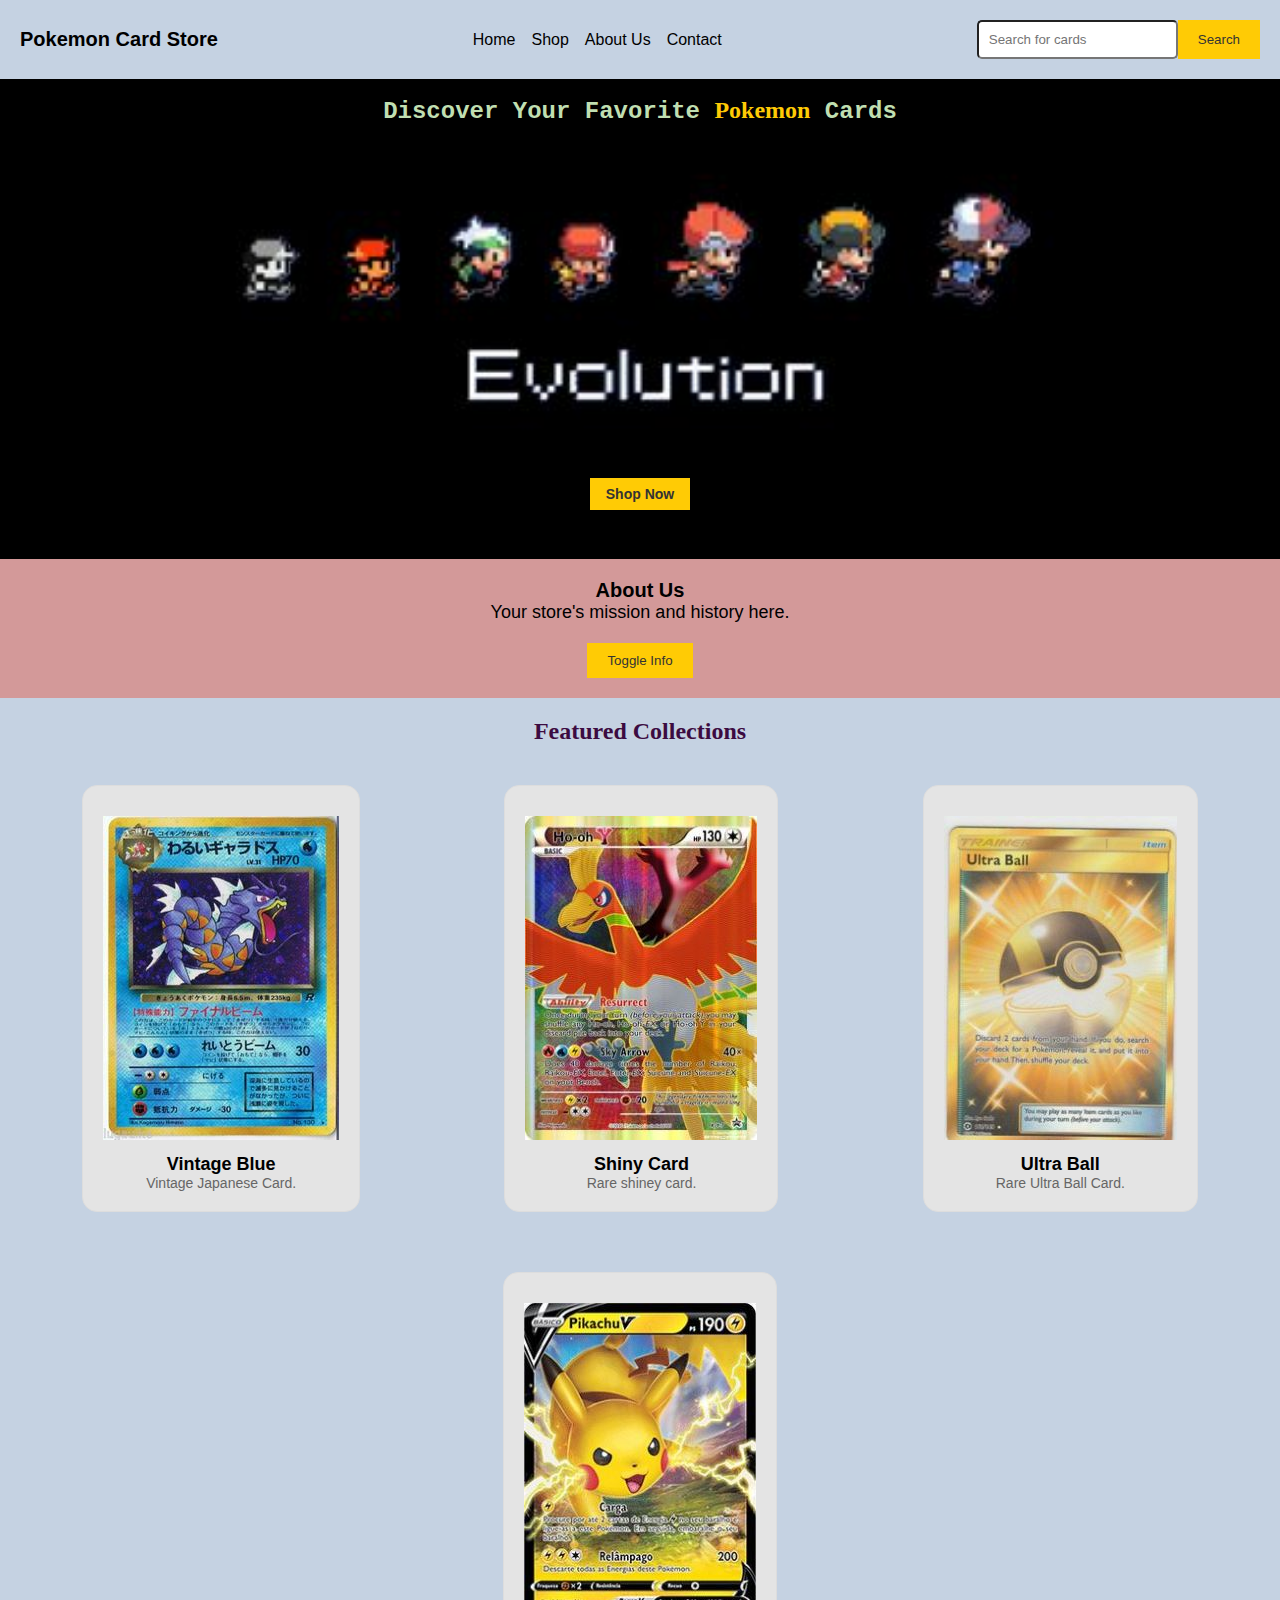
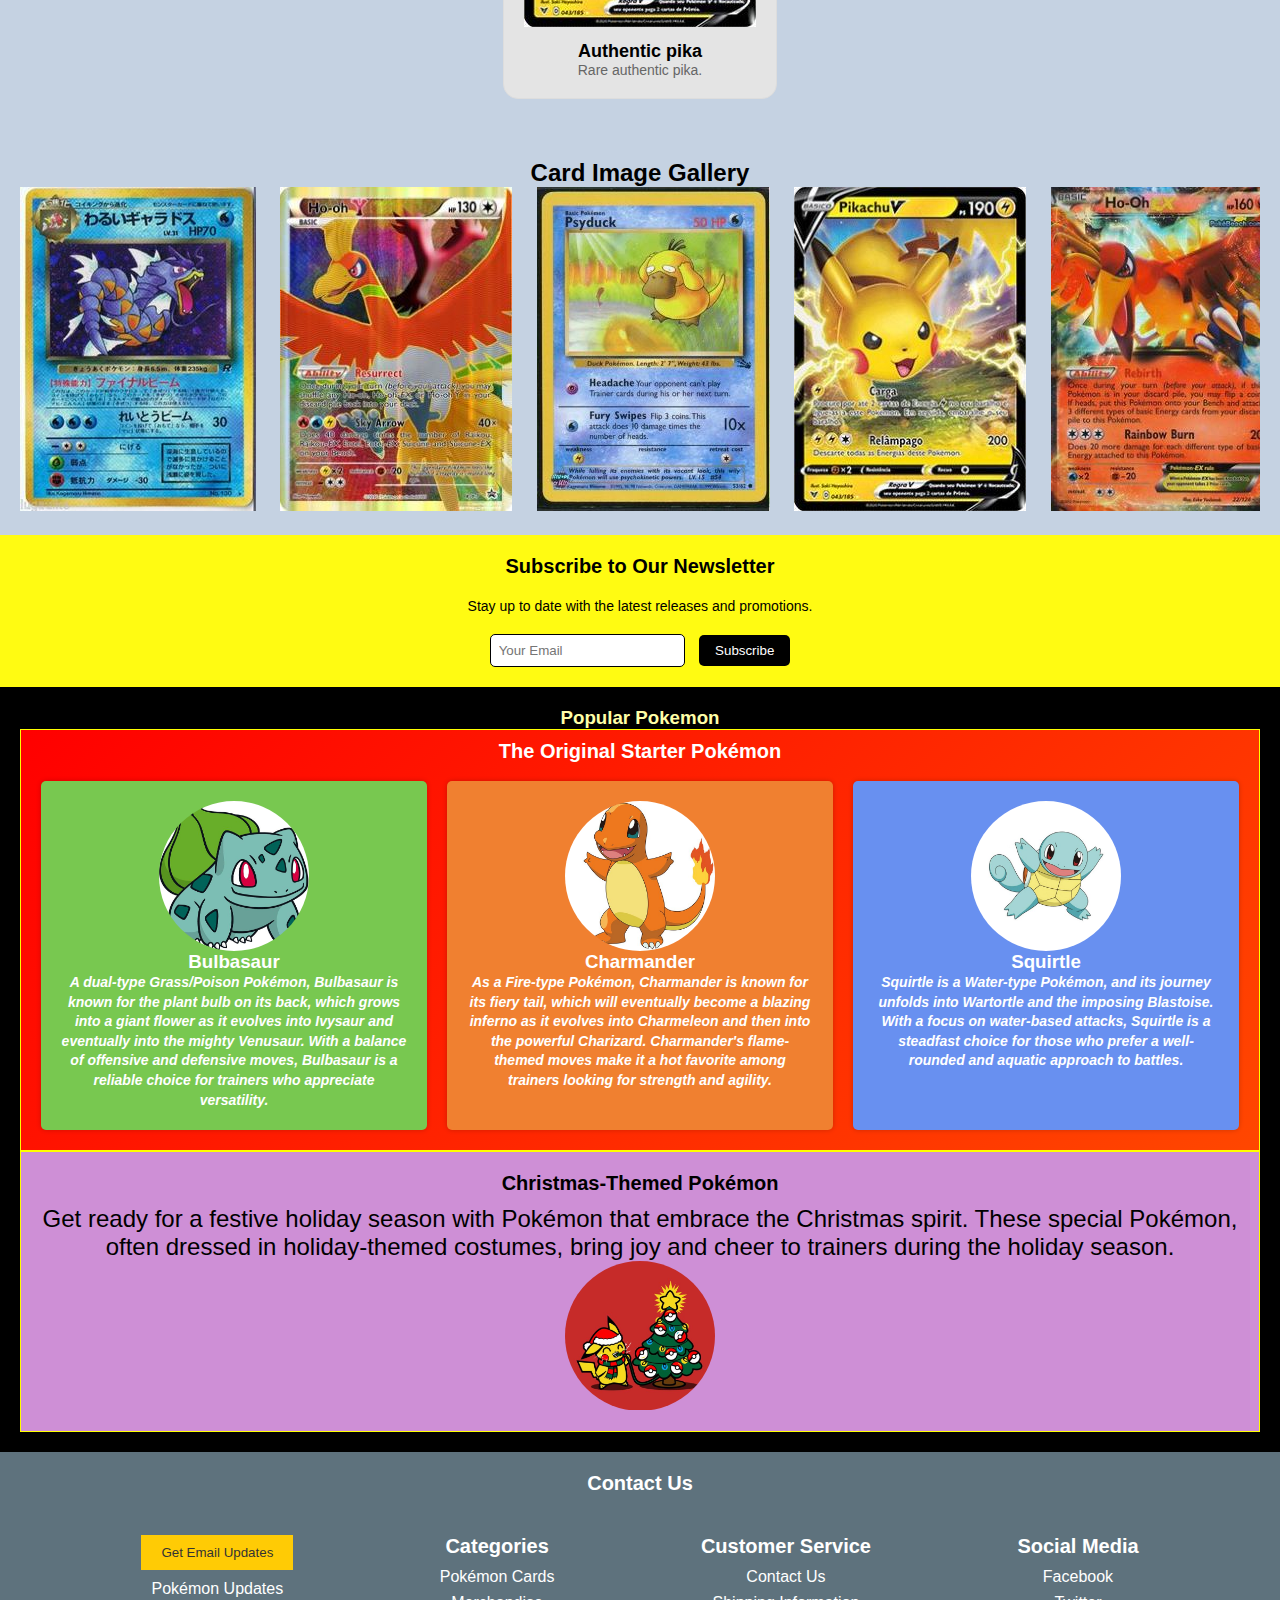
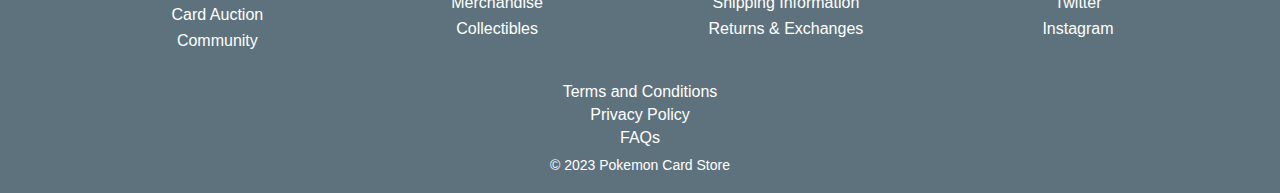
<file: Mobilefirst/index.html>
<!DOCTYPE html>
<html lang="en">

<head>
    <meta charset="UTF-8">
    <meta name="viewport" content="width=device-width, initial-scale=1">
    <meta name="description" content="The Pokemon Card Store, your ultimate destination for Pokemon cards, merchandise, and community engagement.">
    <meta name="keywords" content="Pokemon, Pokemon cards, merchandise, community, about us">
    <link rel="stylesheet" href="css/style.css">
    <title>Pokemon Card Store</title>

</head>

<body>

    <!-- Within the header section -->
    <header>

        <h1 class="logo">Pokemon Card Store</h1>

        <nav class="navbar">

            <div class="hamburger">

                <span class="bar"></span>
                <span class="bar"></span>
                <span class="bar"></span>

            </div>

            <ul class="nav-menu">

                <li class="nav-item"><a class="nav-link" href="index.html">Home</a></li>
                <li class="nav-item"><a class="nav-link" href="pokemon-card-store-shop-online.html">Shop</a></li>
                <li class="nav-item"><a class="nav-link" href="pokemon-card-store-about-us.html">About Us</a></li>
                <li class="nav-item"><a class="nav-link" href="pokemon-card-store-contact-us.html">Contact</a></li>

            </ul>



        </nav>

        <div class="search">
            <input type="text" placeholder="Search for cards">
            <button>Search</button>
        </div>
    </header>

    <Main>

        <!-- Within the "hero" section -->
        <section class="hero">\

            <h2>Discover Your Favorite <span>Pokemon</span> Cards</h2>

            <a href="page-under-construction.html" class="cta-button">Shop Now</a>

        </section>

        <!-- Within the "about-us" section -->
        <section class="about-us">

            <h2>About Us</h2>

            <p>Your store's mission and history here.</p>

            <div class="expandable-menu">
                <button id="toggle-menu">Toggle Info</button>
                <div id="info-box" class="info-box">
                    <h3>Welcome to Our Pokemon Card Store</h3>
                    <p>Discover a world of Pokemon cards at our store. We offer a wide selection of cards from various
                        generations, including rare and exclusive cards.</p>
                    <hr class="yellow-line">
                    <h3>Our Services</h3>
                    <ul>
                        <li>Card Sales</li>
                        <li>Card Trading</li>
                        <li>Expert Appraisals</li>
                    </ul>
                </div>
            </div>

        </section>

        <!-- Within the "collections" section -->
        <section class="collections">
            <h2>Featured Collections</h2>

            <div class="card-collection">

                <div class="card">

                    <img src="images/card1.jpg" alt="Card 1">
                    <h3>Vintage Blue</h3>
                    <p>Vintage Japanese Card.</p>
                </div>

                <div class="card">

                    <img src="images/card2.jpg" alt="Card 2">
                    <h3>Shiny Card</h3>
                    <p>Rare shiney card.</p>
                </div>

                <div class="card">

                    <img src="images/card4.jpg" alt="Card 2">
                    <h3>Ultra Ball</h3>
                    <p>Rare Ultra Ball Card.</p>
                </div>

                <div class="card">

                    <img src="images/card5.jpg" alt="Card 2">
                    <h3>Authentic pika</h3>
                    <p>Rare authentic pika.</p>
                </div>

                <!-- Add more card elements as needed -->
            </div>
        </section>

        <!-- Within the "image-gallery" section -->
        <section class="image-gallery">

            <h2>Card Image Gallery</h2>

            <div class="gallery-container" id="gallery-container">

                <!-- Card images go here -->

                <div class="gallery-item">
                    <img src="images/card1.jpg" alt="Gallery Image 1">
                </div>

                <div class="gallery-item">
                    <img src="images/card2.jpg" alt="Gallery Image 2">
                </div>

                <div class="gallery-item">
                    <img src="images/card7.jpg" alt="Gallery Image 1">
                </div>

                <div class="gallery-item">
                    <img src="images/card5.jpg" alt="Gallery Image 2">
                </div>

                <div class="gallery-item">
                    <img src="images/card3.jpg" alt="Gallery Image 1">
                </div>

                <div class="gallery-item">
                    <img src="images/card11.jpg" alt="Gallery Image 2">
                </div>

                <div class="gallery-item">
                    <img src="images/card10.jpg" alt="Gallery Image 1">
                </div>

                <div class="gallery-item">
                    <img src="images/card4.jpg" alt="Gallery Image 2">
                </div>

                <div class="gallery-item">
                    <img src="images/card8.jpg" alt="Gallery Image 1">
                </div>

                <div class="gallery-item">
                    <img src="images/card9.jpg" alt="Gallery Image 2">
                </div>

                <!-- Add more gallery items as needed -->
            </div>



        </section>

        <!-- Within the "newsletter" section -->
        <section class="newsletter">

            <h3>Subscribe to Our Newsletter</h3>

            <p>Stay up to date with the latest releases and promotions.</p>

            <form class="subscription-form">

                <input type="email" placeholder="Your Email" required>

                <button>Subscribe</button>

            </form>

        </section>

        <!-- Create a new section for the article and aside -->
        <section class="content">

            <h3>Popular Pokemon</h3>

            <article class="starter-pokemon-description">

                <h2>The Original Starter Pokémon</h2>

                <div class="pokemon-description">

                    <div class="pokemon-card bulbasaur">

                        <div class="image-container">
                            <img src="images/bulbasaur.jpg" alt="Bulbasaur Image" class="responsive-image">
                        </div>

                        <h3>Bulbasaur</h3>

                        <p>A dual-type Grass/Poison Pokémon, Bulbasaur is known for the plant bulb on its back, which
                            grows into a giant flower as it evolves into Ivysaur and eventually into the mighty
                            Venusaur. With a balance of offensive and defensive moves, Bulbasaur is a reliable choice
                            for trainers who appreciate versatility.</p>

                    </div>

                    <div class="pokemon-card charmander">

                        <div class="image-container">
                            <img src="images/charmander.jpg" alt="Charmander Image" class="responsive-image">
                        </div>

                        <h3>Charmander</h3>

                        <p>As a Fire-type Pokémon, Charmander is known for its fiery tail, which will eventually become
                            a blazing inferno as it evolves into Charmeleon and then into the powerful Charizard.
                            Charmander's flame-themed moves make it a hot favorite among trainers looking for strength
                            and agility.</p>

                    </div>

                    <div class="pokemon-card squirtle">

                        <div class="image-container">

                            <img src="images/squirtle.jpg" alt="Squirtle Image" class="responsive-image">
                        </div>

                        <h3>Squirtle</h3>

                        <p>Squirtle is a Water-type Pokémon, and its journey unfolds into Wartortle and the imposing
                            Blastoise. With a focus on water-based attacks, Squirtle is a steadfast choice for those who
                            prefer a well-rounded and aquatic approach to battles.</p>

                    </div>

                </div>

            </article>

            <aside>

                <h2>Christmas-Themed Pokémon</h2>

                <div class="christmas-pokemon-description">

                    <!-- Your previous content here -->

                    <p>Get ready for a festive holiday season with Pokémon that embrace the Christmas spirit. These
                        special Pokémon, often dressed in holiday-themed costumes, bring joy and cheer to trainers
                        during the holiday season.</p>

                    <!-- Add the responsive image area -->

                    <div class="image-container">
                        <img src="images/christmas-pokemon-background.jpg" alt="Christmas-Themed Pokémon"
                            class="responsive-image">
                    </div>

                </div>

            </aside>

        </section>

    </Main>


    <footer class="contact">

        <h2>Contact Us</h2>

        <div class="contact-content">



            <div class="contact-left">
                <button class="toggle-menu">Get Email Updates</button>
                <ul>
                    <li>Pokémon Updates</li>
                    <li>Card Auction</li>
                    <li>Community</li>
                </ul>
            </div>

            <div class="contact-category">
                <h3>Categories</h3>
                <ul>
                    <li>Pokémon Cards</li>
                    <li>Merchandise</li>
                    <li>Collectibles</li>
                </ul>
            </div>

            <div class="contact-customer-service">
                <h3>Customer Service</h3>
                <ul>
                    <li>Contact Us</li>
                    <li>Shipping Information</li>
                    <li>Returns & Exchanges</li>
                </ul>
            </div>

            <div class="contact-social-media">
                <h3>Social Media</h3>
                <ul>
                    <li><a href="https://www.facebook.com/">Facebook</a></li>
                    <li><a href="https://twitter.com/?lang=en">Twitter</a></li>
                    <li><a href="https://instagram.com/">Instagram</a></li>
                </ul>
            </div>


        </div>

        <ul class="footer-links">
            <li><a href="page-under-construction.html">Terms and Conditions</a></li>
            <li><a href="page-under-construction.html">Privacy Policy</a></li>
            <li><a href="page-under-construction.html">FAQs</a></li>
        </ul>

        <p>&copy; 2023 Pokemon Card Store</p>

    </footer>

    <script src="script.js"></script>

</body>


</html>
</file>
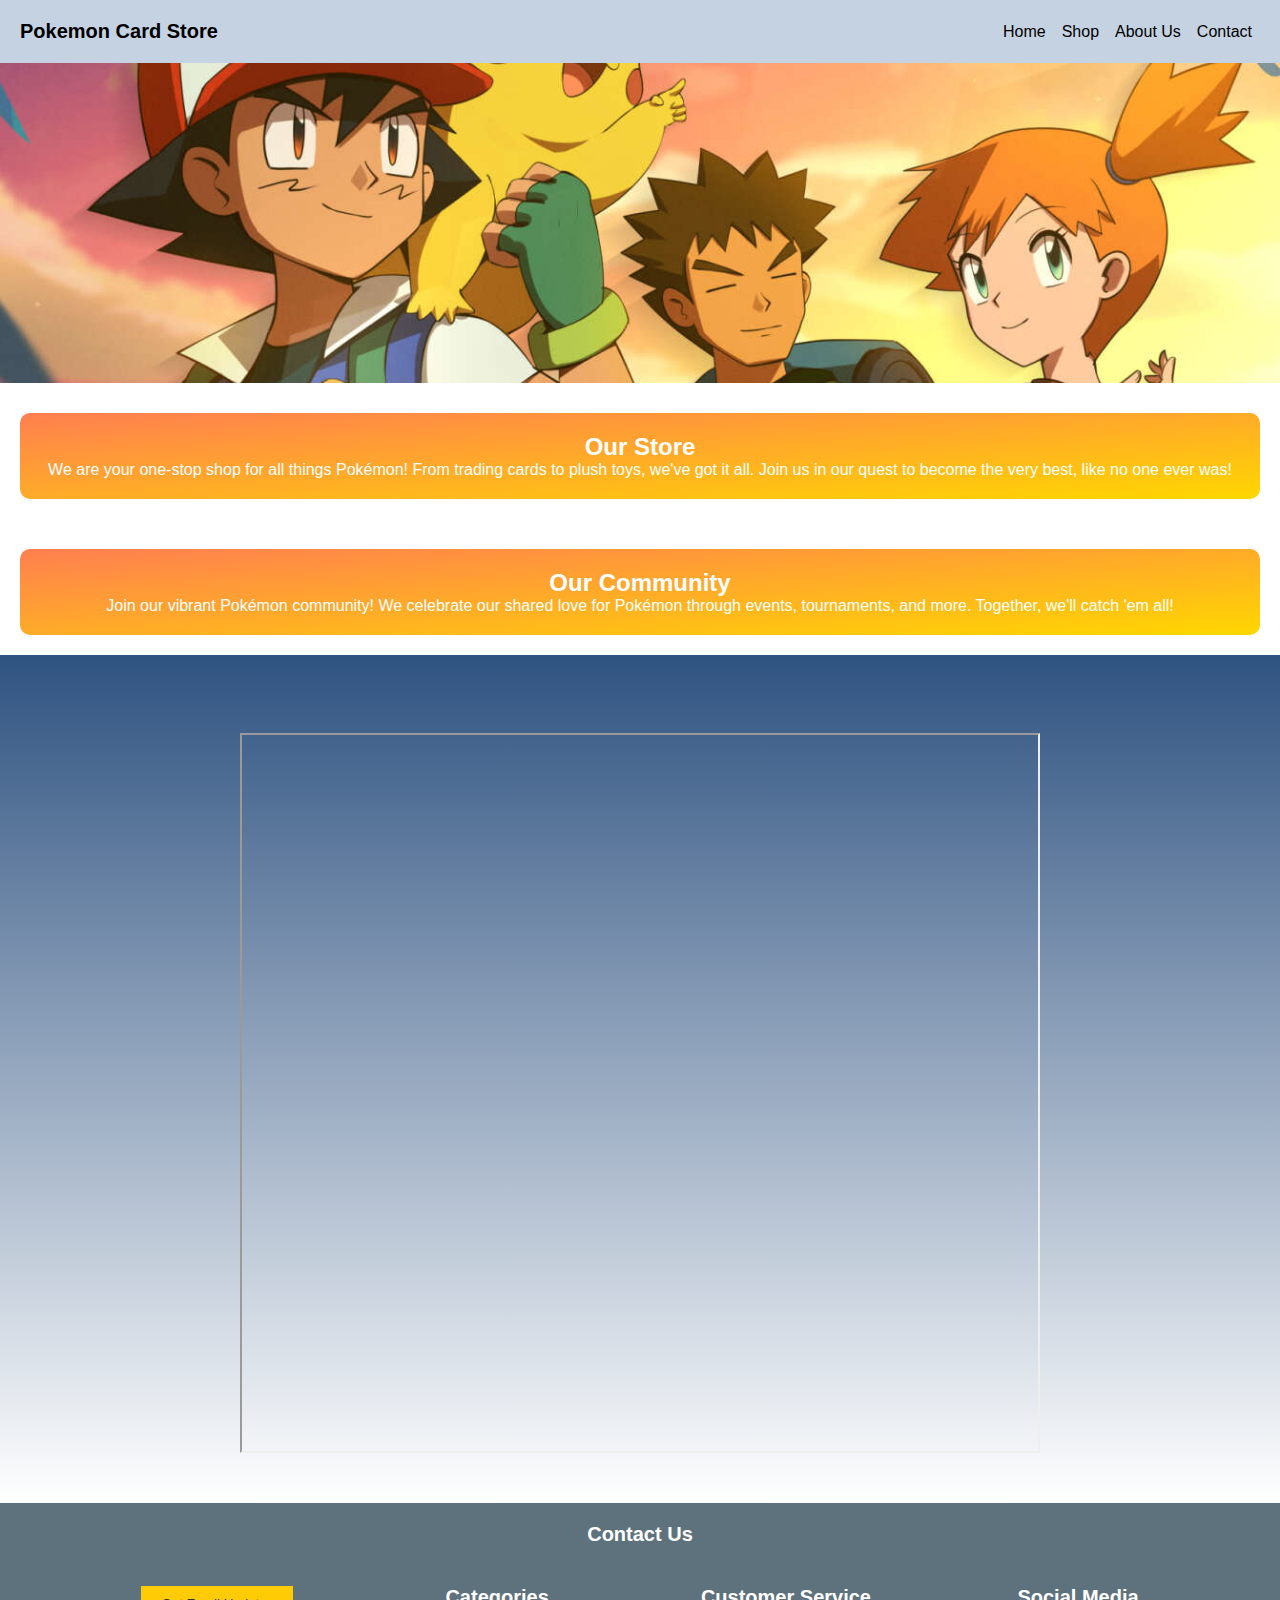
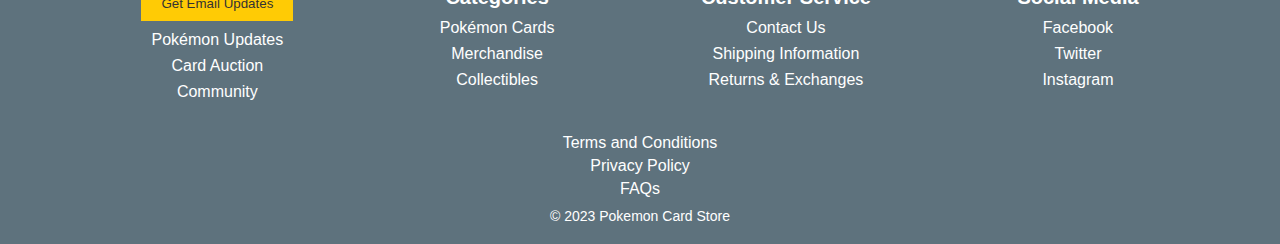
<file: Mobilefirst/pokemon-card-store-about-us.html>
<!DOCTYPE html>
<html lang="en">

<head>
    <meta charset="UTF-8">
    <meta name="viewport" content="width=device-width, initial-scale=1">
    <meta name="description" content="Learn about the Pokemon Card Store, your ultimate destination for Pokemon cards, merchandise, and community engagement.">
    <meta name="keywords" content="Pokemon, Pokemon cards, merchandise, community, about us">
    <link rel="stylesheet" href="css/style.css">
    <title>Pokemon Shop - Pokemon Card Store</title>
</head>

<body>

    <!-- Header Section -->
    <header>
        <h1 class="logo">Pokemon Card Store</h1>
        <nav class="navbar">
            <div class="hamburger">
                <span class="bar"></span>
                <span class="bar"></span>
                <span class="bar"></span>
            </div>
            <ul class="nav-menu">
                <li class="nav-item"><a class="nav-link" href="index.html">Home</a></li>
                <li class="nav-item"><a class="nav-link" href="pokemon-card-store-shop-online.html">Shop</a></li>
                <li class="nav-item"><a class="nav-link" href="pokemon-card-store-about-us.html">About Us</a></li>
                <li class="nav-item"><a class="nav-link" href="pokemon-card-store-contact-us.html">Contact</a></li>
            </ul>
        </nav>
        
    </header>

    <!-- Main Content Section -->
    <main>
        

<!-- Hero Section -->
<section class="hero-about">
    <h2>&nbsp;</h2>
</section>

<!-- Store Description Section -->
<section class="store-section">
    <div class="gradient-bg">
        <h2>Our Store</h2>
        <p>We are your one-stop shop for all things Pokémon! From trading cards to plush toys, we've got it all. Join us in our quest to become the very best, like no one ever was!</p>
    </div>
</section>

<!-- Community Section -->
<section class="community-section">
    <div class="gradient-bg community-section-content">
        <h2>Our Community</h2>
        <p>Join our vibrant Pokémon community! We celebrate our shared love for Pokémon through events, tournaments, and more. Together, we'll catch 'em all!</p>
    </div>
</section>

<section class="video-section">
    <h2>&nbsp;</h2>
    <div class="video-container">
        <!-- Embedded YouTube video -->
        <iframe width="560" height="315" src="https://www.youtube.com/embed/eIJLjYf6B7M" title="YouTube video player" allow="accelerometer; autoplay; clipboard-write; encrypted-media; gyroscope; picture-in-picture" allowfullscreen></iframe>
    </div>
</section>


        

    </main>

    <!-- Footer Section -->
    <footer class="contact">
        <h2>Contact Us</h2>
        <div class="contact-content">
            <div class="contact-left">
                <button class="toggle-menu">Get Email Updates</button>
                <ul>
                    <li>Pokémon Updates</li>
                    <li>Card Auction</li>
                    <li>Community</li>
                </ul>
            </div>
            <div class="contact-category">
                <h3>Categories</h3>
                <ul>
                    <li>Pokémon Cards</li>
                    <li>Merchandise</li>
                    <li>Collectibles</li>
                </ul>
            </div>
            <div class="contact-customer-service">
                <h3>Customer Service</h3>
                <ul>
                    <li>Contact Us</li>
                    <li>Shipping Information</li>
                    <li>Returns & Exchanges</li>
                </ul>
            </div>
            <div class="contact-social-media">
                <h3>Social Media</h3>
                <ul>
                    <li><a href="https://www.facebook.com/">Facebook</a></li>
                    <li><a href="https://twitter.com/?lang=en">Twitter</a></li>
                    <li><a href="https://instagram.com/">Instagram</a></li>
                </ul>
            </div>
        </div>
        <ul class="footer-links">
            <li><a href="page-under-construction.html">Terms and Conditions</a></li>
            <li><a href="page-under-construction.html">Privacy Policy</a></li>
            <li><a href="page-under-construction.html">FAQs</a></li>
        </ul>
        <p>&copy; 2023 Pokemon Card Store</p>
    </footer>

    <script src="script.js"></script>

</body>

</html>
</file>
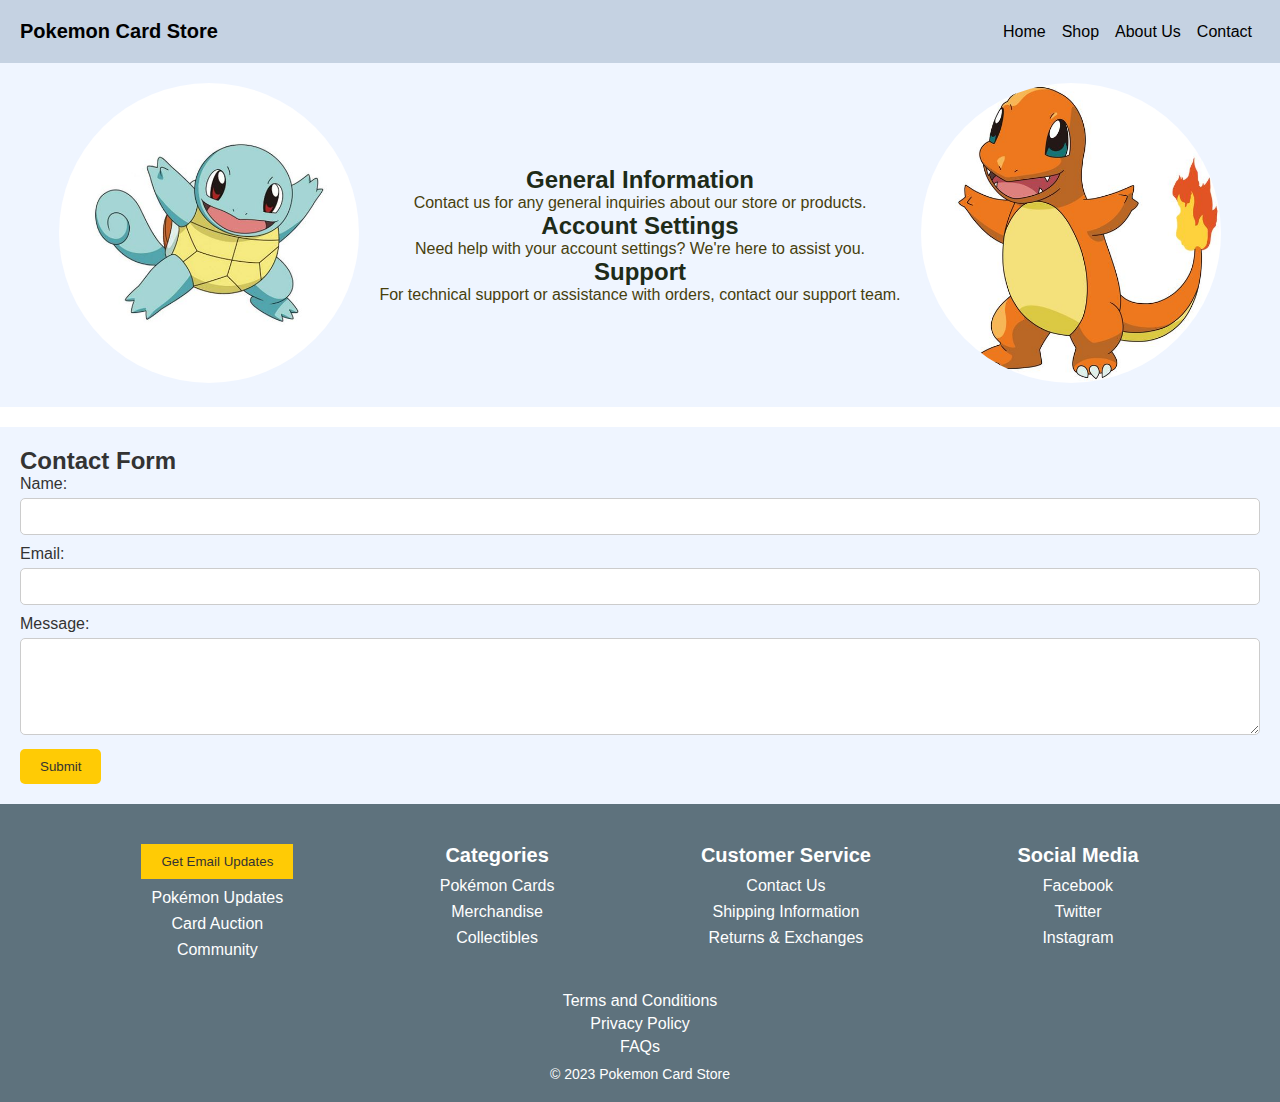
<file: Mobilefirst/pokemon-card-store-contact-us.html>
<!DOCTYPE html>
<html lang="en">

<head>
    <meta charset="UTF-8">
    <meta name="viewport" content="width=device-width, initial-scale=1">
    <meta name="description" content="The Pokemon Card Store contact us page, your ultimate destination for suppoort and account settings.">
    <meta name="keywords" content="Pokemon, Pokemon cards, merchandise, community, contact us, account settings, support">
    <link rel="stylesheet" href="css/style.css">
    <title>Pokemon Shop - Pokemon Card Store</title>
</head>

<body>

    <!-- Header Section -->
    <header>
        <h1 class="logo">Pokemon Card Store</h1>
        <nav class="navbar">
            <div class="hamburger">
                <span class="bar"></span>
                <span class="bar"></span>
                <span class="bar"></span>
            </div>
            <ul class="nav-menu">
                <li class="nav-item"><a class="nav-link" href="index.html">Home</a></li>
                <li class="nav-item"><a class="nav-link" href="pokemon-card-store-shop-online.html">Shop</a></li>
                <li class="nav-item"><a class="nav-link" href="pokemon-card-store-about-us.html">About Us</a></li>
                <li class="nav-item"><a class="nav-link" href="pokemon-card-store-contact-us.html">Contact</a></li>
            </ul>
        </nav>
    
    </header>

    <!-- Main Content Section -->
    <main>
        

    <!-- Contact Us Section -->
    <section class="contact-info">
        <div class="contact-image">
            <img src="images/squirtle.jpg" alt="Contact Image">
        </div>
        <div class="contact-details">
            <h2>General Information</h2>
            <p>Contact us for any general inquiries about our store or products.</p>
            <h2>Account Settings</h2>
            <p>Need help with your account settings? We're here to assist you.</p>
            <h2>Support</h2>
            <p>For technical support or assistance with orders, contact our support team.</p>
        </div>

        <div class="contact-image">
            <img src="images/charmander.jpg" alt="Contact Image">
        </div>
    </section>
    <section class="contact-form">
        <h2>Contact Form</h2>
        <form action="#" method="POST">
            <label for="name">Name:</label>
            <input type="text" id="name" name="name" required>
            <label for="email">Email:</label>
            <input type="email" id="email" name="email" required>
            <label for="message">Message:</label>
            <textarea id="message" name="message" rows="5" required></textarea>
            <button type="submit">Submit</button>
        </form>
    </section>

        

    </main>

    <!-- Footer Section -->
    <footer class="contact">
        
        <div class="contact-content">
            <div class="contact-left">
                <button class="toggle-menu">Get Email Updates</button>
                <ul>
                    <li>Pokémon Updates</li>
                    <li>Card Auction</li>
                    <li>Community</li>
                </ul>
            </div>
            <div class="contact-category">
                <h3>Categories</h3>
                <ul>
                    <li>Pokémon Cards</li>
                    <li>Merchandise</li>
                    <li>Collectibles</li>
                </ul>
            </div>
            <div class="contact-customer-service">
                <h3>Customer Service</h3>
                <ul>
                    <li>Contact Us</li>
                    <li>Shipping Information</li>
                    <li>Returns & Exchanges</li>
                </ul>
            </div>
            <div class="contact-social-media">
                <h3>Social Media</h3>
                <ul>
                    <li><a href="https://www.facebook.com/">Facebook</a></li>
                    <li><a href="https://twitter.com/?lang=en">Twitter</a></li>
                    <li><a href="https://instagram.com/">Instagram</a></li>
                </ul>
            </div>
        </div>
        <ul class="footer-links">
            <li><a href="page-under-construction.html">Terms and Conditions</a></li>
            <li><a href="page-under-construction.html">Privacy Policy</a></li>
            <li><a href="page-under-construction.html">FAQs</a></li>
        </ul>
        <p>&copy; 2023 Pokemon Card Store</p>
    </footer>

    <script src="script.js"></script>

</body>

</html>
</file>
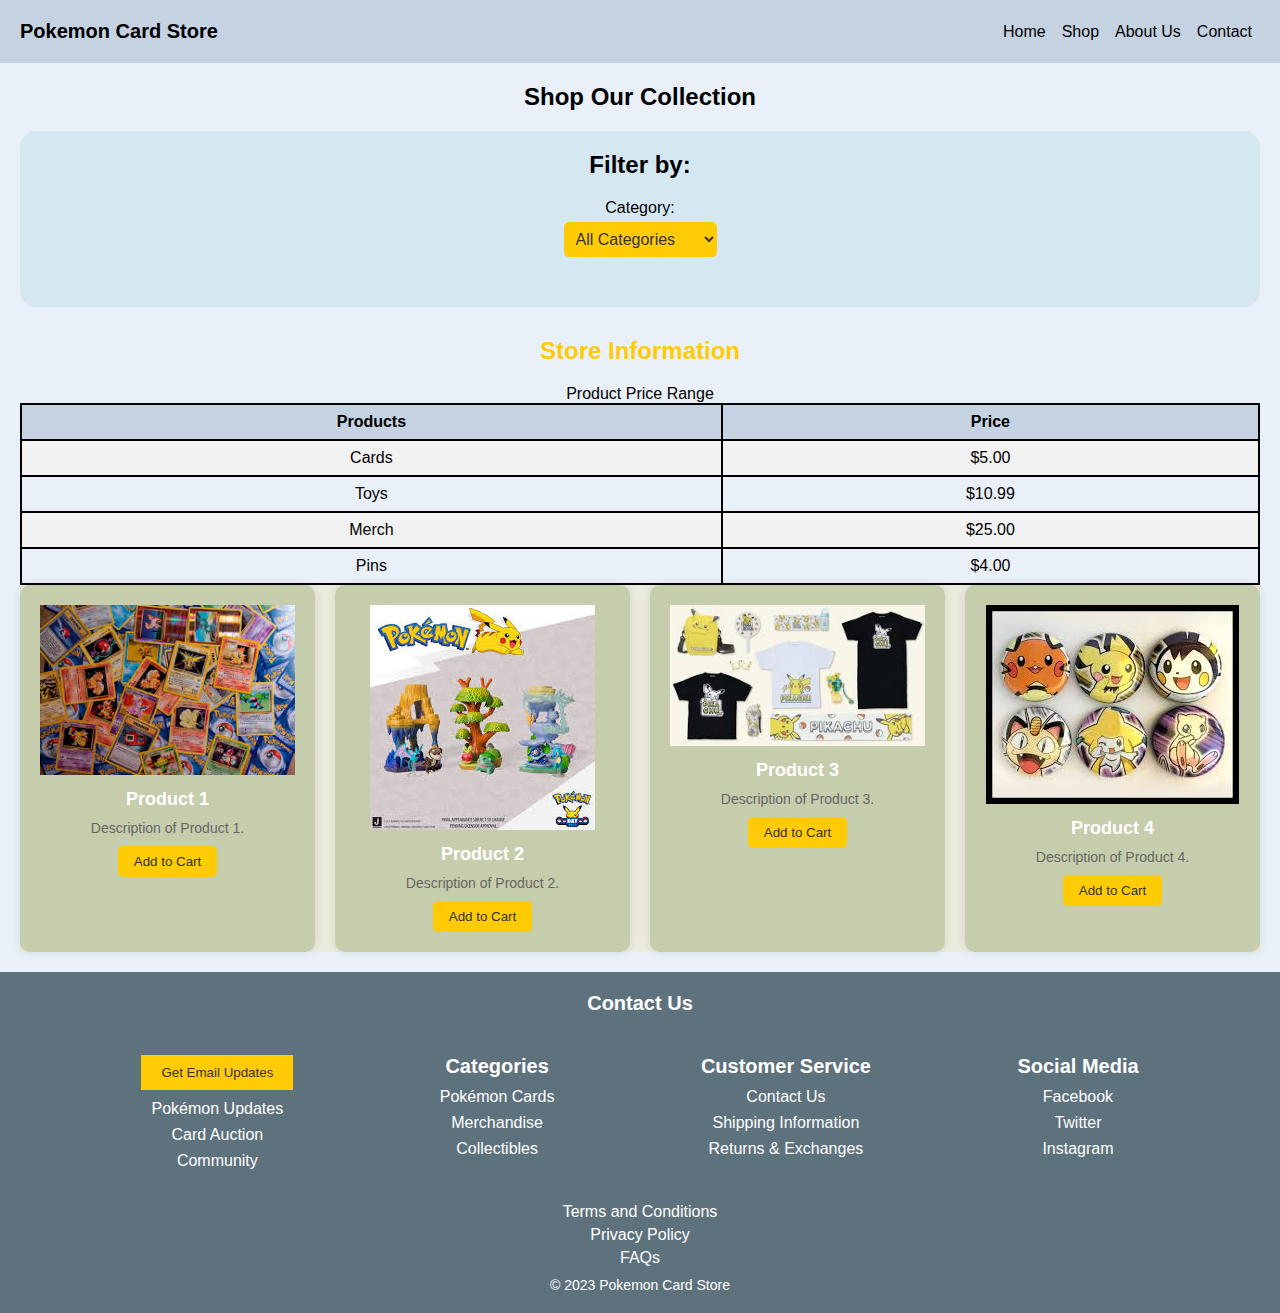
<file: Mobilefirst/pokemon-card-store-shop-online.html>
<!DOCTYPE html>
<html lang="en">

<head>
    <meta charset="UTF-8">
    <meta name="viewport" content="width=device-width, initial-scale=1">
    <meta name="description" content="Learn about the Pokemon Card Store, your ultimate destination for the online shop, Pokemon cards, merchandise, and community engagement.">
    <meta name="keywords" content="Pokemon, Pokemon cards, merchandise, community, online shop">
    <link rel="stylesheet" href="css/style.css">
    <title>Pokemon Shop - Pokemon Card Store</title>
</head>

<body>

    <!-- Header Section -->
    <header>
        <h1 class="logo">Pokemon Card Store</h1>
        <nav class="navbar">
            <div class="hamburger">
                <span class="bar"></span>
                <span class="bar"></span>
                <span class="bar"></span>
            </div>
            <ul class="nav-menu">
                <li class="nav-item"><a class="nav-link" href="index.html">Home</a></li>
                <li class="nav-item"><a class="nav-link" href="pokemon-card-store-shop-online.html">Shop</a></li>
                <li class="nav-item"><a class="nav-link" href="pokemon-card-store-about-us.html">About Us</a></li>
                <li class="nav-item"><a class="nav-link" href="pokemon-card-store-contact-us.html">Contact</a></li>
            </ul>
        </nav>
        
    </header>

    <!-- Main Content Section -->
    <main>




        
            <!-- Product Listings Section -->
            <section class="product-listings">
                <h2>Shop Our Collection</h2>

                <!-- Section for Filters -->
            
                <section class="filters">
                    <h2>Filter by:</h2>
                    <div class="filter-options">
                        <div class="filter-option">
                            <label for="category">Category:</label>
                            <select name="category" id="category" class="product-select">
                                <option value="all">All Categories</option>
                                <option value="pokemon-cards">Pokemon Cards</option>
                                <option value="plushies-toys">Plushies/Toys</option>
                                <option value="pokemon-merch">Pokemon Merch</option>
                                <option value="pokemon-pins">Pokemon Pins</option>
                            </select>
                        </div>
                        
                    </div>
                </section>


                        <!-- Within the "store" section -->
<section class="store-info">
    <h2>Store Information</h2>
    <table>
        <caption>Product Price Range</caption>
        <tr>
            <th id="title">Products</th>
            <th id="Price">Price</th>
        </tr>
        <tr>
            <td headers="title">Cards</td>
            <td headers="Price">$5.00</td>
        </tr>
        <tr>
            <td headers="title">Toys</td>
            <td headers="Price">$10.99</td>
        </tr>
        <tr>
            <td headers="title">Merch</td>
            <td headers="Price">$25.00</td>
        </tr>
        <tr>
            <td headers="title">Pins</td>
            <td headers="Price">$4.00</td>
        </tr>
    </table>
</section>

                <div class="products-container">
                    <!-- Product cards will go here -->
                    <div class="product-card" data-category="pokemon-cards">
                        <img src="images/card-store-images.jpg" alt="Product 1">
                        <h3>Product 1</h3>
                        <p>Description of Product 1.</p>
                        <button>Add to Cart</button>
                    </div>
                    <div class="product-card" data-category="plushies-toys">
                        <img src="images/toy-store-images.jpg" alt="Product 2">
                        <h3>Product 2</h3>
                        <p>Description of Product 2.</p>
                        <button>Add to Cart</button>
                    </div>
                    <div class="product-card" data-category="pokemon-merch">
                        <img src="images/merch-store-images.jpg" alt="Product 3">
                        <h3>Product 3</h3>
                        <p>Description of Product 3.</p>
                        <button>Add to Cart</button>
                    </div>
                    <div class="product-card" data-category="pokemon-pins">
                        <img src="images/pns-store-images.jpg" alt="Product 4">
                        <h3>Product 4</h3>
                        <p>Description of Product 4.</p>
                        <button>Add to Cart</button>
                    </div>
                    <!-- Add more product cards as needed -->
                </div>
            </section>

        

    </main>

    <!-- Footer Section -->
    <footer class="contact">
        <h2>Contact Us</h2>
        <div class="contact-content">
            <div class="contact-left">
                <button class="toggle-menu">Get Email Updates</button>
                <ul>
                    <li>Pokémon Updates</li>
                    <li>Card Auction</li>
                    <li>Community</li>
                </ul>
            </div>
            <div class="contact-category">
                <h3>Categories</h3>
                <ul>
                    <li>Pokémon Cards</li>
                    <li>Merchandise</li>
                    <li>Collectibles</li>
                </ul>
            </div>
            <div class="contact-customer-service">
                <h3>Customer Service</h3>
                <ul>
                    <li>Contact Us</li>
                    <li>Shipping Information</li>
                    <li>Returns & Exchanges</li>
                </ul>
            </div>
            <div class="contact-social-media">
                <h3>Social Media</h3>
                <ul>
                    <li><a href="https://www.facebook.com/">Facebook</a></li>
                    <li><a href="https://twitter.com/?lang=en">Twitter</a></li>
                    <li><a href="https://instagram.com/">Instagram</a></li>
                </ul>
            </div>
        </div>
        <ul class="footer-links">
            <li><a href="page-under-construction.html">Terms and Conditions</a></li>
            <li><a href="page-under-construction.html">Privacy Policy</a></li>
            <li><a href="page-under-construction.html">FAQs</a></li>
        </ul>
        <p>&copy; 2023 Pokemon Card Store</p>
    </footer>

    <script src="script.js"></script>

</body>

</html>
</file>
<file: Mobilefirst/css/style.css>
/* Reset some default styles */

* {
    margin: 0;
    padding: 0;
    box-sizing: border-box;
}

body {
    font-family: Arial, sans-serif;
}

/* Header styles */

header {
    padding: 20px;
    background-color: #c5d2e2;
    color: rgb(0, 0, 0);
    text-align: center;
}

.logo {
    font-size: 20px;
}

.hamburger {
    display: block;
    cursor: pointer;
    margin-bottom: 11px;
}

.bar {
    display: block;
    width: 25px;
    height: 3px;
    margin: 5px auto;
    -webkit-transition: all 0.3s ease-in-out;
    transition: all 0.3s ease-in-out;
    background-color: rgb(0, 0, 0);
}

.hamburger.active .bar:nth-child(2) {
    opacity: 0;
}

.hamburger.active .bar:nth-child(1) {
    transform: translate(8px) rotate(45deg);
}

.hamburger.active .bar:nth-child(3) {
    transform: translate(-8px) rotate(-45deg);
}

.navbar {

    /* display: flex;
    justify-content: space-between;
    align-items: center; */
    padding: 0 24px;
}

.nav-branding {
    font-size: 2rem;
}

.nav-link {
    transition: 0.7s;
}

.nav-link:hover {
    color: dodgerblue;
}

.nav-menu {
    position: relative;
    left: -100%;
    top: 0;
    gap: 0;
    flex-direction: column;
    background-color: #ffefe6;
    text-align: center;
    transition: 0.3s;
    border-radius: 100%;
}

.nav-item {
    margin: 8px 0;
}

.nav-menu.active {
    left: 0;
}

.search {
    margin-top: 1em;
}

.search input {
    padding: 7px;

}

.search button {

    background-color: #FFCB05;
    color: #333;
    border: 1px solid black;
    padding: 8px 20px;
    cursor: pointer;

}

/* Hero section styles */

.hero {
    background-image: url('../images/hero-image.jpg');
    background-position: center;
    background-size: cover;
    overflow: hidden;
    height: 20em;
    text-align: center;
}

.hero-about {
    background-image: url('../images/About-Hero.jpeg');
    background-position: center;
    background-size: cover;
    overflow: hidden;
    height: 20em;
    text-align: center;
}

.hero-construction {
    background-image: url('../images/page-under-construction-icon.jpg');
    background-position: center;
    background-size: cover;
    overflow: hidden;
    height: 40em;
    text-align: center;
}

.hero h2 {
    font-size: 24px;
    margin-bottom: 8em;
    font-family: 'Courier New', Courier, monospace;
    color: #c0dfb1;
}

.hero span {
    font-family: Cambria, Cochin, Georgia, Times, 'Times New Roman', serif;
    color: #FFCB05;
}

.cta-button {
    font-size: 14px;
    background-color: #FFCB05;
    color: #333;
    text-decoration: none;
    padding: 10px 20px;
    font-weight: bold;

}

/* Style for the "about-us" section */

.about-us {
    padding: 20px;
    background-color: rgb(211 153 153);
    text-align: center;
}

.about-us h2 {
    font-size: 24px;
}

.about-us p {
    font-size: 16px;
}

/* Style for the expandable menu */

.expandable-menu {
    margin-top: 20px;
}

#toggle-menu {
    background-color: #FFCB05;
    color: #333;
    border: none;
    padding: 10px 20px;
    cursor: pointer;
}

.info-box {
    display: none;
    background-color: #a9d0ff;
    padding: 20px;
    margin-top: 20px;
    border: 1px solid #333;
    text-align: center;
    border-radius: 5px;
}

/* Style for the info-box content */

.info-box h3 {
    font-size: 20px;
    margin-bottom: 10px;
    color: #dd590b;
    /* Yellow color for headings */
}

.info-box p {
    font-size: 16px;
    color: #333;
}

.yellow-line {
    border-top: 2px solid #FFCB05;
    /* Yellow line */
    margin: 20px 0;
}

.info-box ul {
    list-style: none;
    padding: 0;
    color: #333;
}

.info-box ul li::before {
    content: "\2022";
    /* Use a bullet character for list items */
    color: #FFCB05;
    /* Yellow bullet */
    font-size: 16px;
    display: inline-block;
    width: 1em;
    margin-left: -1em;
}

/* Style for the "collections" section */

.collections {
    padding: 20px;
    background-color: #c5d2e2;
    text-align: center;
}

.collections h2 {
    font-family: Cambria, Cochin, Georgia, Times, 'Times New Roman', serif;
    color: rgb(60, 11, 65);
}

/* Style for the card container */


/* Style for individual cards */

.card {

    background-color: rgb(228, 228, 228);
    border: 1px solid #ddd;
    padding: 20px;
    text-align: center;
    margin: 20px 13%;
    border-radius: 15px;

}

.card img {
    margin-top: 10px;
    max-width: 100%;
    height: auto;
}

.card h3 {
    font-size: 18px;
    margin-top: 10px;
}

.card p {
    font-size: 14px;
    color: #666;
}

/* Style for the image gallery section */

.image-gallery {
    padding: 20px;
    background-color: #c5d2e2;
    text-align: center;
}

.image-gallery h2 {
    font-size: 24px;
}

/* Style for the gallery container */

.gallery-container {
    overflow: hidden;
    white-space: nowrap;
    overflow-x: auto;
    overscroll-behavior-inline: contain;
    scroll-snap-align: start;
}

.gallery-item {
    display: inline-block;
    margin-right: 20px;
}

/* Style for the "newsletter" section */

.newsletter {
    background-color: #fffb12;
    color: black;
    padding: 20px;
    text-align: center;
}

.newsletter h3 {
    font-size: 24px;
}

.newsletter p {
    font-size: 16px;
}

/* Style for the subscription form */

.subscription-form {
    margin-top: 20px;
}

.subscription-form input {
    padding: 10px;
    border: 1px solid #000;
}

.subscription-form button {
    background-color: #000;
    color: #fff;
    border: none;
    padding: 10px 20px;
    cursor: pointer;
}

/* Style for the "content" section */

.content {
    background-color: #000;
    text-align: center;
    color: #ffffa7;
    padding: 20px;
}

/* Style for the article */

article {
    width: 100%;
    padding: 20px;
    border: 1px solid yellow;
}

article h2 {
    font-weight: 800;
}

article h3 {
    font-weight: 800;
}

article p {
    font-size: 16px;
    font-weight: 700;
    font-style: italic;
}

/* Style for the article */

aside {
    text-align: center;
    background-color: rgb(206, 143, 214);
    color: rgb(0, 0, 0);
    padding: 20px;
    border: 1px solid yellow;
}

aside h2 {
    font-size: 20px;
    margin-bottom: 10px;
}

aside p {
    font-size: 20px;

}

nav ul li {
    list-style: none;
}

nav ul li a {
    color: #000000;
    text-decoration: none;
    font-weight: 400;
}

/* Styles for the text and cards */

.pokemon-description {
    overflow: hidden;
    width: 100%;
}

.pokemon-card {

    width: 100%;
    background: rgba(255, 255, 255, 0.2);
    padding: 20px;
    margin: 10px;
    border-radius: 5px;
    box-shadow: 0 0 5px rgba(0, 0, 0, 0.2);
    text-align: center;
}

.bulbasaur {
    background-color: #78C850;
    /* Green */
}

.charmander {
    background-color: #F08030;
    /* Orange */
}

.squirtle {
    background-color: #6890F0;
    /* Blue */
}

/* Add styles for the image and its container within the .christmas-pokemon-description */

.image-container {
    margin: 20px 0;
}

.responsive-image {
    max-width: 100%;
}

/* Style for the circular image containers */

.image-container {
    width: 150px;
    height: 150px;
    border-radius: 50%;
    overflow: hidden;
    margin: 0 auto;
}

.image-container h3 {
    font-weight: 900;
}

/* Rainbow background styles */

.starter-pokemon-description {
    background: linear-gradient(135deg, red, orange, yellow, green, blue, indigo, violet);
    background-size: 1400% 1400%;
    animation: rainbow 10s linear infinite;
    padding: 20px;
    text-align: center;
    color: #fff;
}


@keyframes rainbow {

    0%,
    100% {
        background-position: 0% 100%;
    }

    100% {
        background-position: 100% 0%;
    }
}

/* Footer styles */

footer {
    background-color: #333;
    color: white;
    text-align: center;
    padding: 20px;
}

/* Style for the contact section */

.contact {
    background-color: #5e727d;
    padding: 20px;
    text-align: center;
    color: #fff
}

.contact h2 {
    font-size: 24px;
    margin-bottom: 20px;
}

.contact-left h3 {
    font-size: 20px;
}

.toggle-menu {
    background-color: #FFCB05;
    color: #333;
    border: none;
    padding: 10px 20px;
    cursor: pointer;
    margin-bottom: 10px;
}


.contact-left,
.contact-category,
.contact-customer-service,
.contact-social-media {
    margin: 30PX 0px;
    padding-left: 5px;
    padding-right: 5px;
    font-size: 16px;
}

.contact-category h3,
.contact-customer-service h3,
.contact-social-media h3 {
    font-size: 20px;
    margin-bottom: 10px;
}

.contact-content ul {
    list-style: none;
    padding: 0;
}

.contact-content ul li {
    margin-bottom: 8px;
}

.contact-content .contact-social-media ul li a {
    text-decoration: none;
    color: #ffffff;
}

.contact-content .contact-social-media ul li a:hover {
    color: #0077B5;
    /* Adjust the color to match your social media links' color */
}

.footer-links {
    list-style: none;

    margin-bottom: 10px;
}

.footer-links li {
    margin: 0 10px;
}

.footer-links a {
    text-decoration: none;
    color: white;
}




/* Shop Page Styles */

/* Product Listings Section */
.product-listings {
    padding: 20px;
    background-color: #85aad82c;
    text-align: center;
    
}

.product-listings h2 {
    font-size: 24px;
    margin-bottom: 20px;
}

.products-container {
    display: grid;
    grid-template-columns: repeat(auto-fit, minmax(250px, 1fr));
    gap: 20px;
    justify-content: center;
    color: #ffffff;
    background-color: #f8c72721;
}

.product-card {
    background-color: #6d863349;
    padding: 20px;
    border-radius: 10px;
    text-align: center;
    box-shadow: 0 0 10px rgba(0, 0, 0, 0.1);
}

.product-card img {
    max-width: 100%;
    height: auto;
    margin-bottom: 10px;
}

.product-card h3 {
    font-size: 18px;
    margin-bottom: 10px;
}

.product-card p {
    font-size: 14px;
    color: #666;
    margin-bottom: 10px;
}

.product-card button, select {
    background-color: #FFCB05;
    color: #333;
    border: none;
    padding: 8px 16px;
    cursor: pointer;
    border-radius: 5px;
    transition: background-color 0.3s ease;
}

.product-card button:hover {
    background-color: #f782f7c5;
}

/* Filter Section */
.filters {
    padding: 20px;
    background-color: #a9d6e450;
    text-align: center;
    border-radius: 1em;
}

.filters h2 {
    font-size: 24px;
    margin-bottom: 20px;
}

.filter-options {
    display: flex;
    flex-direction: column;
    align-items: center;
}

.filter-option {
    margin-bottom: 20px;
}

.filter-option label {
    font-size: 16px;
    margin-bottom: 5px;
}

.filter-option select,
.filter-option input[type="range"] {
    width: 200px;
    padding: 8px;
    border-radius: 5px;
}

.filter-option select {
    font-size: 16px;
}

/* Newsletter Section */
.newsletter {
    padding: 20px;
    background-color: #fffb12;
    color: black;
    text-align: center;
}

.newsletter h3 {
    font-size: 24px;
    margin-bottom: 20px;
}

.newsletter p {
    font-size: 16px;
    margin-bottom: 20px;
}

.subscription-form input {
    padding: 10px;
    border: 1px solid #000;
    border-radius: 5px;
    margin-right: 10px;
}

.subscription-form button {
    background-color: #000;
    color: #fff;
    border: none;
    padding: 10px 20px;
    cursor: pointer;
    border-radius: 5px;
    transition: background-color 0.3s ease;
}

.subscription-form button:hover {
    background-color: #333;
}


/* CSS for Sidebar */

/* CSS for Filters */
.filters {
    margin-bottom: 30px;
}

.filter-options {
    margin-top: 20px;
}

.filter-option label {
    display: block;
    margin-bottom: 5px;
}

.filter-option select,
.filter-option input[type="range"] {
    width: 100%;
    margin-bottom: 10px;
}



/* CSS for Product Listings Section */
.product-listings {
    padding: 20px;
}


/* Store Description Section Styles */
.store-description {
    background-color: #fff;
    padding: 50px 0;
}

.store-description h2 {
    font-size: 24px;
    color: #333;
    margin-bottom: 20px;
}

.store-description p {
    font-size: 16px;
    color: #666;
}

.store-info {
    margin-top: 20px;
}

.store-info h2 {
    font-size: 24px;
    color: #ffcb05;
}

.store-info table {
    width: 100%;
    border-collapse: collapse;
    border: 2px solid #000;
}

.store-info th, .store-info td {
    border: 2px solid #000;
    padding: 8px;
}

.store-info th {
    background-color: #c5d2e2;
    color: #000;
}

.store-info tbody tr:nth-child(even) {
    background-color: #f2f2f2;
}

.store-info tbody tr:hover {
    background-color: #ffcb05;
    color: #000;
}

.store-section {
    padding: 30px 20px;
}

.community-section {
    padding: 20px;
    color: #ffffff;
}

.gradient-bg {
    background-image: linear-gradient(to bottom right, #ff7f50, #ffd700); /* Sunset gradient */
    padding: 20px;
    border-radius: 10px;
    text-align: center;
}

.store-section h2 {
    color: #fff; /* Text color */
}

.store-section p {
    color: #fff; /* Text color */
}

/* Community Section Styles */
.community {
    background-color: #f9f9f9;
    padding: 50px 0;
}

.community h2 {
    font-size: 24px;
    color: #333;
    margin-bottom: 20px;
}

.community p {
    font-size: 16px;
    color: #666;
}

/* video section */

.video-section {
    background: linear-gradient(to bottom, #2f5381, #ffffff); /* Moonlight color gradient */
    text-align: center; /* Center the video horizontally */
    padding: 50px 0; /* Add padding to the top and bottom of the section */
}

.video-container {
    position: relative;
    width: 80%; /* Adjust the width of the video container */
    max-width: 800px; /* Limit the maximum width of the video container */
    margin: 0 auto; /* Center the video container horizontally */
    padding-bottom: 56.25%; /* 16:9 aspect ratio (height: 9/16 * width) */
    overflow: hidden;
}

.video-container iframe {
    position: absolute;
    top: 0;
    left: 0;
    width: 100%;
    height: 100%;
}

/* Contact Us Section Styles */

.contact-info {
    margin: auto;
    background-color: #eff5ff;
    padding: 20px;
}

.contact-image img {
    max-width: 300px;
    height: auto; /* Maintain aspect ratio */
    border-radius: 10em;
}

.contact-details {
    padding: 20px;
    text-align: center;
}

.contact-details h2 {
    color: #1e2b18;
}

.contact-details p {
    color: #473f0d;
}

.contact-form {
    background-color: #eff5ff;
    padding: 20px;
    margin-top: 20px;
}

.contact-form h2 {
    color: #333;
}

.contact-form label {
    display: block;
    margin-bottom: 5px;
    color: #333;
}

.contact-form input,
.contact-form textarea {
    width: 100%;
    padding: 10px;
    margin-bottom: 10px;
    border: 1px solid #ccc;
    border-radius: 5px;
}

.contact-form button {
    background-color: #ffcb05;
    color: #333;
    border: none;
    padding: 10px 20px;
    border-radius: 5px;
    cursor: pointer;
}

.contact-form button:hover {
    background-color: #ffd54f;
}

/* Media query for screens smaller than 768px (mobile) */
@media (min-width: 768px) {
    /* Header styles */

    .contact-info {
        display: flex;
        justify-content: center;
        align-items: center;
        background-color: #eff5ff;
        padding: 20px;
    }

    /* Header styles */
    header {
        background-color: #c5d2e2;
        color: rgb(0, 0, 0);
        display: flex;
        justify-content: space-between;
        align-items: center;
        padding: 20px;
    }

    .logo {
        font-size: 20px;
        font-weight: bold;
        margin-right: 12px;
    }

    nav li {

        margin-right: 20px;
    }

    nav a {
        text-decoration: none;
        color: white;
    }


    .search input {
        padding: 10px;
        border-radius: 5px;
    }

    .search button {
        background-color: #FFCB05;
        color: #333;
        border: none;
        padding: 10px 20px;
        cursor: pointer;
    }

    .nav-menu {
        all: unset;
        display: flex;
    }

    .navbar {
        all: unset
    }

    .nav-item {
        margin: 0 8px;
    }

    .hamburger {
        all: unset
    }

    .bar {
        all: unset
    }

    .search {
        display: flex;
        margin: 0 0 0 12px;
    }

    /* Hero section styles */

    .hero {
        height: 30em;
    }

    .hero h2 {
        font-size: 24px;
        margin-bottom: 15em;
    }

    .cta-button {
        font-size: 14px;
        padding: 8px 16px;
    }

    /* About Us section styles */
    .about-us h2 {
        font-size: 20px;
    }

    .about-us p {
        font-size: 18px;
    }

    /* Style for the card container */
    .card-collection {
        display: flex;
        justify-content: space-around;
        flex-wrap: wrap;
        gap: 20px;
        margin-top: 20px;
    }

    .card {

        background-color: rgb(228, 228, 228);
        border: 1px solid #ddd;
        padding: 20px;
        text-align: center;
        margin: 20px;
        border-radius: 15px;

    }

    /* Newsletter section styles */
    .newsletter h3 {
        font-size: 20px;
    }

    .newsletter p {
        font-size: 14px;
    }

    .subscription-form input {
        padding: 8px;
    }

    .subscription-form button {
        padding: 8px 16px;
    }

    .starter-pokemon-description {
        padding: 10px;
        /* Decrease padding for smaller screens */
    }

    .starter-pokemon-description h2 {
        font-size: 20px;
        /* Decrease font size for headings */
        margin-bottom: 8px;
        /* Adjust margin for headings */
    }

    .starter-pokemon-description p {
        font-size: 14px;
        /* Decrease font size for paragraphs */
        line-height: 1.4;
        /* Adjust line height for paragraphs */

        font-weight: 700;
        font-style: italic;
    }

    aside p {
        font-size: 24px;
    }

    .contact-content {
        display: flex;
        justify-content: space-evenly;
    }

    .contact-left,
    .contact-category,
    .contact-customer-service,
    .contact-social-media {

        margin: 20px;
    }

    /* Contact section styles */
    .contact h2 {
        font-size: 20px;
    }

    .contact p {
        font-size: 14px;
    }

    .footer-links li {
        margin: 5px 0;
    }

    .social-icon img {
        width: 30px;
        height: 30px;
        padding: 8px;
    }

    .pokemon-description {
        display: flex;
    }


}
</file>
